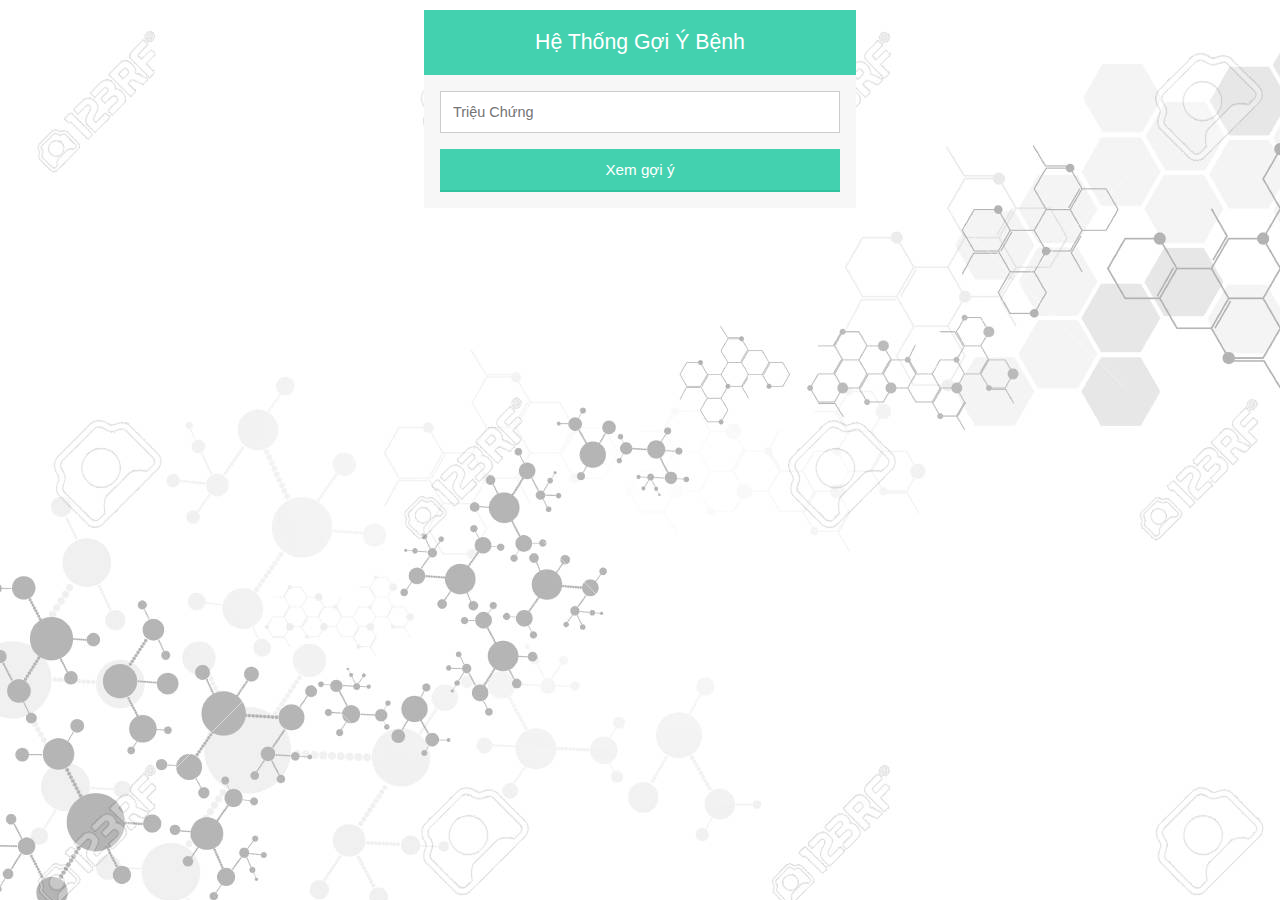
<file: DemoluanvanGiaoDien/giaodiengoiybenh/index.html>
<!DOCTYPE html>
<html lang="en">
<head>
    <meta charset="UTF-8">
    <meta name="viewport" content="width=device-width, initial-scale=1.0">
    <title>Goi y benh</title>
    <style type="text/css">
        *{ 
        margin: 0;
        padding: 0;
        border: 0;
        font-size: 100%;
        }
        body{

            background-image: url("../giaodiengoiythuoc/background1.jpg");
        }
        .form-style-6{
            font: 95% Arial, Helvetica, sans-serif;
            max-width: 400px;
            margin: 10px auto;
            padding: 16px;
            background: #F7F7F7;
        }
        .form-style-6 h1{
            background: #43D1AF;
            padding: 20px 0;
            font-size: 140%;
            font-weight: 300;
            text-align: center;
            color: #fff;
            margin: -16px -16px 16px -16px;
        }
        .form-style-6 input[type="text"],
        .form-style-6 input[type="date"],
        .form-style-6 input[type="datetime"],
        .form-style-6 input[type="email"],
        .form-style-6 input[type="number"],
        .form-style-6 input[type="search"],
        .form-style-6 input[type="time"],
        .form-style-6 input[type="url"],
        .form-style-6 textarea,
        .form-style-6 select 
        {
            -webkit-transition: all 0.30s ease-in-out;
            -moz-transition: all 0.30s ease-in-out;
            -ms-transition: all 0.30s ease-in-out;
            -o-transition: all 0.30s ease-in-out;
            outline: none;
            box-sizing: border-box;
            -webkit-box-sizing: border-box;
            -moz-box-sizing: border-box;
            width: 100%;
            background: #fff;
            margin-bottom: 4%;
            border: 1px solid #ccc;
            padding: 3%;
            color: #555;
            font: 95% Arial, Helvetica, sans-serif;
        }
        .form-style-6 input[type="text"]:focus,
        .form-style-6 input[type="date"]:focus,
        .form-style-6 input[type="datetime"]:focus,
        .form-style-6 input[type="email"]:focus,
        .form-style-6 input[type="number"]:focus,
        .form-style-6 input[type="search"]:focus,
        .form-style-6 input[type="time"]:focus,
        .form-style-6 input[type="url"]:focus,
        .form-style-6 textarea:focus,
        .form-style-6 select:focus
        {
            box-shadow: 0 0 5px #43D1AF;
            padding: 3%;
            border: 1px solid #43D1AF;
        }
        #button{
            box-sizing: border-box;
            -webkit-box-sizing: border-box;
            -moz-box-sizing: border-box;
            width: 100%;
            padding: 3%;
            background: #43D1AF;
            border-bottom: 2px solid #30C29E;
            border-top-style: none;
            border-right-style: none;
            border-left-style: none;	
            color: #fff;
        }
        button:hover,
        button:hover{
            background: #2EBC99;
        }
        #customers {
        font-family: Arial, Helvetica, sans-serif;
        border-collapse: collapse;
        width: 100%;
        }

        #customers td, #customers th {
        border: 1px solid #ddd;
        padding: 8px;
        }

        #customers tr {background-color: #ddd;}

        #customers tr:hover {background-color: #ddd;}

        #customers th {
        padding-top: 12px;
        padding-bottom: 12px;
        text-align: left;
        background-color: #43D1AF;
        color: white;
        }
        .container{
            width: 60%;
            margin: auto;
        }

        

        </style>
</head>
<body>
    <div class="form-style-6">
        <h1>Hệ Thống Gợi Ý Bệnh</h1>

        <input type="text" placeholder="Triệu Chứng" id='trieuchung' />
        <button onclick="fetchdata()" id="button">Xem gợi ý</button>
        

    </div>
    <div class="container" id='content'></div>
</body>
<script src="process.js"></script>
</html>
</file>
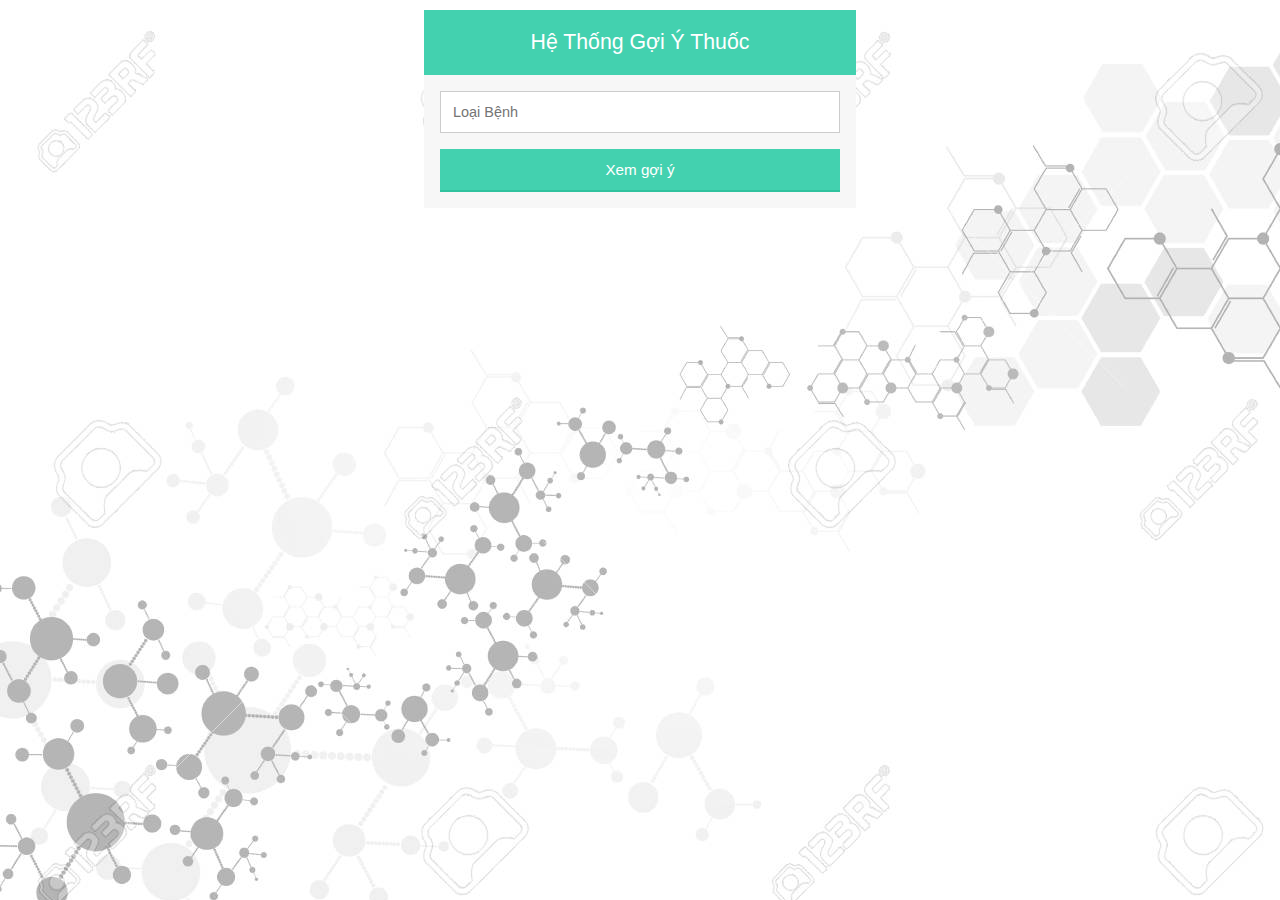
<file: DemoluanvanGiaoDien/giaodiengoiythuoc/index.html>
<!DOCTYPE html>
<html lang="en">
<head>
    <meta charset="UTF-8">
    <meta name="viewport" content="width=device-width, initial-scale=1.0">
    <title>Goi y thuoc</title>
    <style type="text/css">
        *{ 
        margin: 0;
        padding: 0;
        border: 0;
        font-size: 100%;
        }
        body{
            background-image: url("background1.jpg");
        }
        .form-style-6{
            font: 95% Arial, Helvetica, sans-serif;
            max-width: 400px;
            margin: 10px auto;
            padding: 16px;
            background: #F7F7F7;
        }
        .form-style-6 h1{
            background: #43D1AF;
            padding: 20px 0;
            font-size: 140%;
            font-weight: 300;
            text-align: center;
            color: #fff;
            margin: -16px -16px 16px -16px;
        }
        .form-style-6 input[type="text"],
        .form-style-6 input[type="date"],
        .form-style-6 input[type="datetime"],
        .form-style-6 input[type="email"],
        .form-style-6 input[type="number"],
        .form-style-6 input[type="search"],
        .form-style-6 input[type="time"],
        .form-style-6 input[type="url"],
        .form-style-6 textarea,
        .form-style-6 select 
        {
            -webkit-transition: all 0.30s ease-in-out;
            -moz-transition: all 0.30s ease-in-out;
            -ms-transition: all 0.30s ease-in-out;
            -o-transition: all 0.30s ease-in-out;
            outline: none;
            box-sizing: border-box;
            -webkit-box-sizing: border-box;
            -moz-box-sizing: border-box;
            width: 100%;
            background: #fff;
            margin-bottom: 4%;
            border: 1px solid #ccc;
            padding: 3%;
            color: #555;
            font: 95% Arial, Helvetica, sans-serif;
        }
        .form-style-6 input[type="text"]:focus,
        .form-style-6 input[type="date"]:focus,
        .form-style-6 input[type="datetime"]:focus,
        .form-style-6 input[type="email"]:focus,
        .form-style-6 input[type="number"]:focus,
        .form-style-6 input[type="search"]:focus,
        .form-style-6 input[type="time"]:focus,
        .form-style-6 input[type="url"]:focus,
        .form-style-6 textarea:focus,
        .form-style-6 select:focus
        {
            box-shadow: 0 0 5px #43D1AF;
            padding: 3%;
            border: 1px solid #43D1AF;
        }
        #button{
            box-sizing: border-box;
            -webkit-box-sizing: border-box;
            -moz-box-sizing: border-box;
            width: 100%;
            padding: 3%;
            background: #43D1AF;
            border-bottom: 2px solid #30C29E;
            border-top-style: none;
            border-right-style: none;
            border-left-style: none;	
            color: #fff;
        }
        button:hover,
        button:hover{
            background: #2EBC99;
        }
        #customers {
        font-family: Arial, Helvetica, sans-serif;
        border-collapse: collapse;
        width: 100%;
        }

        #customers td, #customers th {
        border: 1px solid #ddd;
        padding: 8px;
        }

        #customers tr {background-color: #ddd;}

        #customers tr:hover {background-color: #ddd;}

        #customers th {
        padding-top: 12px;
        padding-bottom: 12px;
        text-align: left;
        background-color: #43D1AF;
        color: white;
        }
        .container{
            width: 60%;
            margin: auto;
        }

        

        </style>
</head>
<body>
    <div class="form-style-6">
        <h1>Hệ Thống Gợi Ý Thuốc</h1>

        <input type="text" placeholder="Loại Bệnh" id='loaibenh' />
        <button onclick="fetchdata()" id="button">Xem gợi ý</button>
        

    </div>
    <div class="container" id='content'></div>
</body>
<script src="process.js"></script>
</html>
</file>
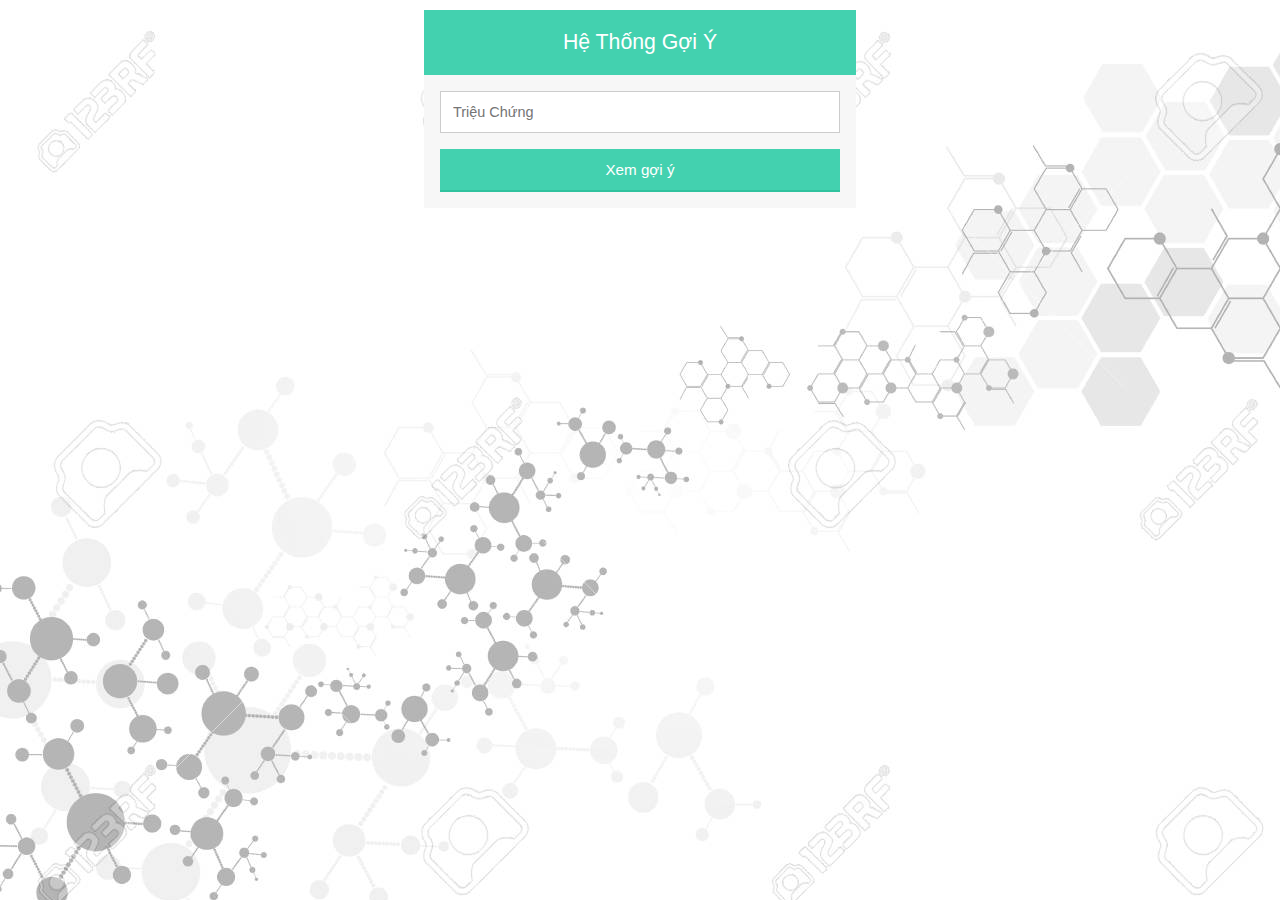
<file: DemoluanvanGiaoDien/giaodiengoiythuoctutrieuchung/index.html>
<!DOCTYPE html>
<html lang="en">
<head>
    <meta charset="UTF-8">
    <meta name="viewport" content="width=device-width, initial-scale=1.0">
    <title>Chuan doan benh</title>
    <style type="text/css">
        *{ 
        margin: 0;
        padding: 0;
        border: 0;
        font-size: 100%;
        }
        body{
            background-image: url("../giaodiengoiythuoc/background1.jpg");
        }
        .form-style-6{
            font: 95% Arial, Helvetica, sans-serif;
            max-width: 400px;
            margin: 10px auto;
            padding: 16px;
            background: #F7F7F7;
        }
        .form-style-6 h1{
            background: #43D1AF;
            padding: 20px 0;
            font-size: 140%;
            font-weight: 300;
            text-align: center;
            color: #fff;
            margin: -16px -16px 16px -16px;
        }
        .form-style-6 input[type="text"],
        .form-style-6 input[type="date"],
        .form-style-6 input[type="datetime"],
        .form-style-6 input[type="email"],
        .form-style-6 input[type="number"],
        .form-style-6 input[type="search"],
        .form-style-6 input[type="time"],
        .form-style-6 input[type="url"],
        .form-style-6 textarea,
        .form-style-6 select 
        {
            -webkit-transition: all 0.30s ease-in-out;
            -moz-transition: all 0.30s ease-in-out;
            -ms-transition: all 0.30s ease-in-out;
            -o-transition: all 0.30s ease-in-out;
            outline: none;
            box-sizing: border-box;
            -webkit-box-sizing: border-box;
            -moz-box-sizing: border-box;
            width: 100%;
            background: #fff;
            margin-bottom: 4%;
            border: 1px solid #ccc;
            padding: 3%;
            color: #555;
            font: 95% Arial, Helvetica, sans-serif;
        }
        .form-style-6 input[type="text"]:focus,
        .form-style-6 input[type="date"]:focus,
        .form-style-6 input[type="datetime"]:focus,
        .form-style-6 input[type="email"]:focus,
        .form-style-6 input[type="number"]:focus,
        .form-style-6 input[type="search"]:focus,
        .form-style-6 input[type="time"]:focus,
        .form-style-6 input[type="url"]:focus,
        .form-style-6 textarea:focus,
        .form-style-6 select:focus
        {
            box-shadow: 0 0 5px #43D1AF;
            padding: 3%;
            border: 1px solid #43D1AF;
        }
        #button{
            box-sizing: border-box;
            -webkit-box-sizing: border-box;
            -moz-box-sizing: border-box;
            width: 100%;
            padding: 3%;
            background: #43D1AF;
            border-bottom: 2px solid #30C29E;
            border-top-style: none;
            border-right-style: none;
            border-left-style: none;	
            color: #fff;
        }
        button:hover,
        button:hover{
            background: #2EBC99;
        }
        #customers {
        font-family: Arial, Helvetica, sans-serif;
        border-collapse: collapse;
        width: 100%;
        }

        #customers td, #customers th {
        border: 1px solid #ddd;
        padding: 8px;
        
        }

        #customers tr {background-color: #ddd;}

        #customers tr:hover {background-color: #ddd;}

        #customers th {
        padding-top: 12px;
        padding-bottom: 12px;
        text-align: center;
        background-color: #43D1AF;
        color: white;
        }
        .container{
            width: 50%;
            margin: auto;
            float: left;
            margin-left: 3%;
        }
        .container1{
            width: 40%;
            margin: auto;
            float: right;
            margin-right: 3%;
        }
        .tieude{
            color: rgb(63, 62, 62);
            margin-bottom: 20px;
            font-size: 15px;
        }

        </style>
</head>
<body>
    <div class="form-style-6">
        <h1>Hệ Thống Gợi Ý</h1>

        <input type="text" placeholder="Triệu Chứng" id='trieuchung' />
        <button onclick="fetchdata()" id="button">Xem gợi ý</button>
    </div>
    <div class="grid-container" style="grid-auto-flow: row;">
        <div class="container" id='content'></div>
        <div class="container1" id='content1'></div>
    </div>
   
</body>
<script src="process.js"></script>
</html>
</file>
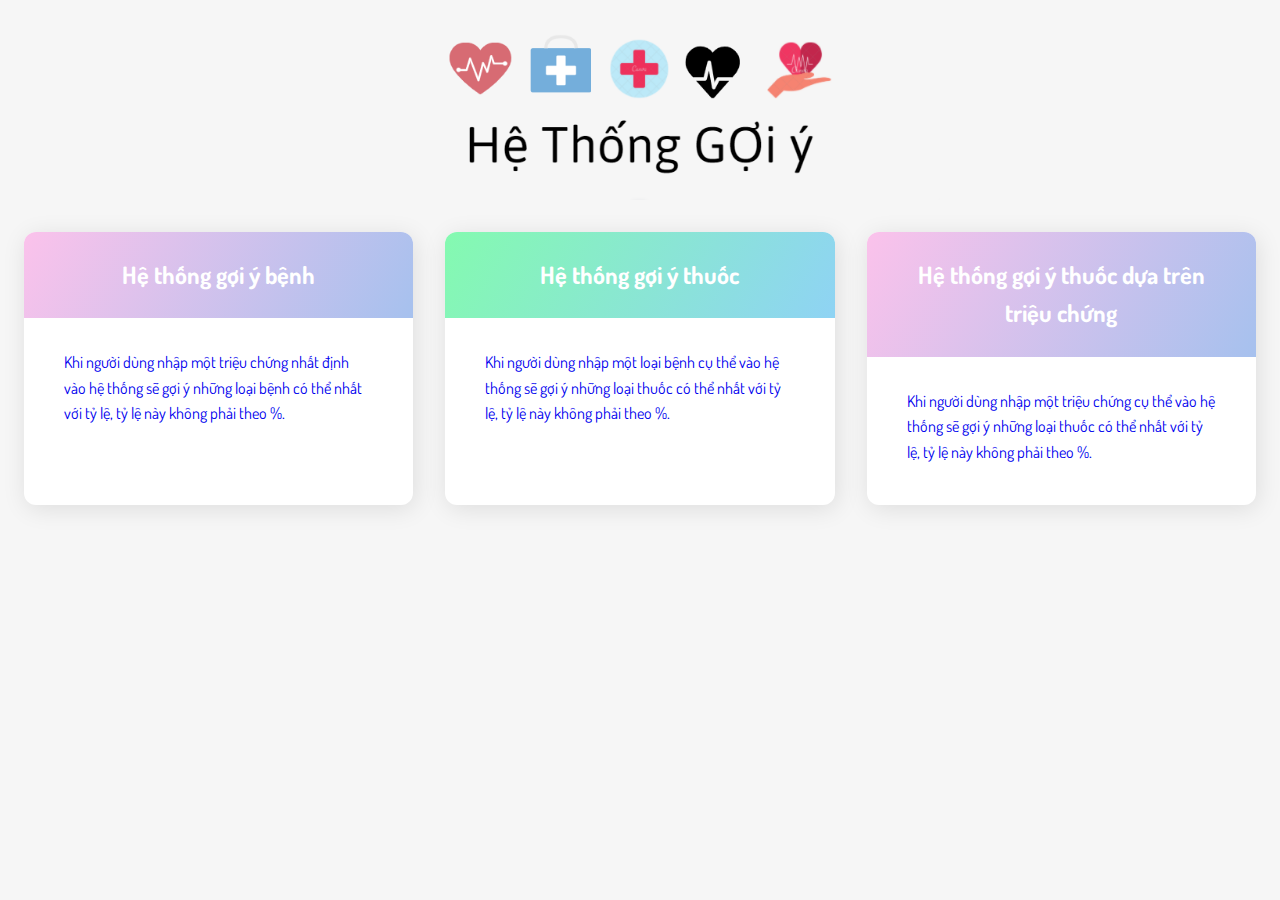
<file: DemoluanvanGiaoDien/giadienchung/giaodienchung.html>
<!DOCTYPE html>
<html lang="en">

<head>
  <meta charset="UTF-8">
  <meta name="viewport" content="width=device-width, initial-scale=1.0">

  <title>He thong goi y</title>
  
  <link href="https://fonts.googleapis.com/css?family=Dosis:400,700" rel="stylesheet">
  <link href="style.css" rel="stylesheet">

</head>

<body>

   <div id="root">
       <img src="logoall1.PNG" alt="heathy">
   </div>
    <div class="container">
        
            <div class="card">
                <a class="card1"  href="../giaodiengoiybenh/index.html">
                    <h1>Hệ thống gợi ý bệnh</h1>
                <p>
                    Khi người dùng nhập một triệu chứng nhất định vào hệ thống sẽ gợi ý những loại bệnh có thể nhất với tỷ lệ, tỷ lệ này không phải theo %.
                </p>
                </a>
            </div>
        
        <div class="card">
            <a class="card1"  href="../giaodiengoiythuoc/index.html">
                <h1>Hệ thống gợi ý thuốc</h1>
                <p>
                    Khi người dùng nhập một loại bệnh cụ thể vào hệ thống sẽ gợi ý những loại thuốc có thể nhất với tỷ lệ, tỷ lệ này không phải theo %.
                </p>
            </a>
            
        </div>
        <div class="card">
            <a class="card1"  href="../giaodiengoiythuoctutrieuchung/index.html">
                <h1>Hệ thống gợi ý thuốc dựa trên triệu chứng</h1>
                <p>
                    Khi người dùng nhập một triệu chứng cụ thể vào hệ thống sẽ gợi ý những loại thuốc có thể nhất với tỷ lệ, tỷ lệ này không phải theo %.
                </p>
          </a>
            
        </div>
        
    
    </div>

</body>

</html>
</file>
<file: DemoluanvanGiaoDien/giadienchung/style.css>
* {
    box-sizing: border-box
  }
  
  html {
    -webkit-font-smoothing: antialiased;
    -moz-osx-font-smoothing: grayscale;
    font-family: 'Dosis', sans-serif;
    line-height: 1.6;
    color: #666;
    background: #F6F6F6;
  }
  
  #root {
    max-width: 1200px;
    margin: 0 auto;
    
  }
  #tieude{
    text-align: center;
    padding: 1.5rem 2.5rem;
    margin: 0 0 2rem 0;
    font-size: 1.5rem;
    color: rgb(61, 53, 53);
  }
  h1 {
    text-align: center;
    padding: 1.5rem 2.5rem;
    background-image: linear-gradient(120deg, #fbc2eb 0%, #a6c1ee 100%);
    margin: 0 0 2rem 0;
    font-size: 1.5rem;
    color: white;
  }
 

  
  img {
    display: block;
    margin: 1rem auto;
    max-width: 100%;
    max-width: 50%;
  }
  
  p {
    padding: 0 2.5rem 2.5rem;
    margin: 0;
  }
  
  .container {
    display: flex;
    flex-wrap: wrap;
  }
  
  .card {
    margin: 1rem;
    background: white;
    box-shadow: 2px 4px 25px rgba(0, 0, 0, .1);
    border-radius: 12px;
    overflow: hidden;
    transition: all .2s linear;
    
  }
  a{
    text-decoration: none;
  }
  
  .card:hover {
    box-shadow: 2px 8px 45px rgba(0, 0, 0, .15);
    transform: translate3D(0, -2px, 0);
  }
  
  @media screen and (min-width: 600px) {
    .card {
      flex: 1 1 calc(50% - 2rem);
    }
  }
  
  @media screen and (min-width: 900px) {
    .card {
      flex: 1 1 calc(33% - 2rem);
    }
  }
  
  .card:nth-child(2n) h1 {
    background-image: linear-gradient(120deg, #84fab0 0%, #8fd3f4 100%);
  }
  
  .card:nth-child(4n) h1 {
    background-image: linear-gradient(120deg, #ff9a9e 0%, #fecfef 100%);
  }
  
  .card:nth-child(5n) h1 {
    background-image: linear-gradient(120deg, #ffc3a0 0%, #ffafbd 100%);
  }
</file>
